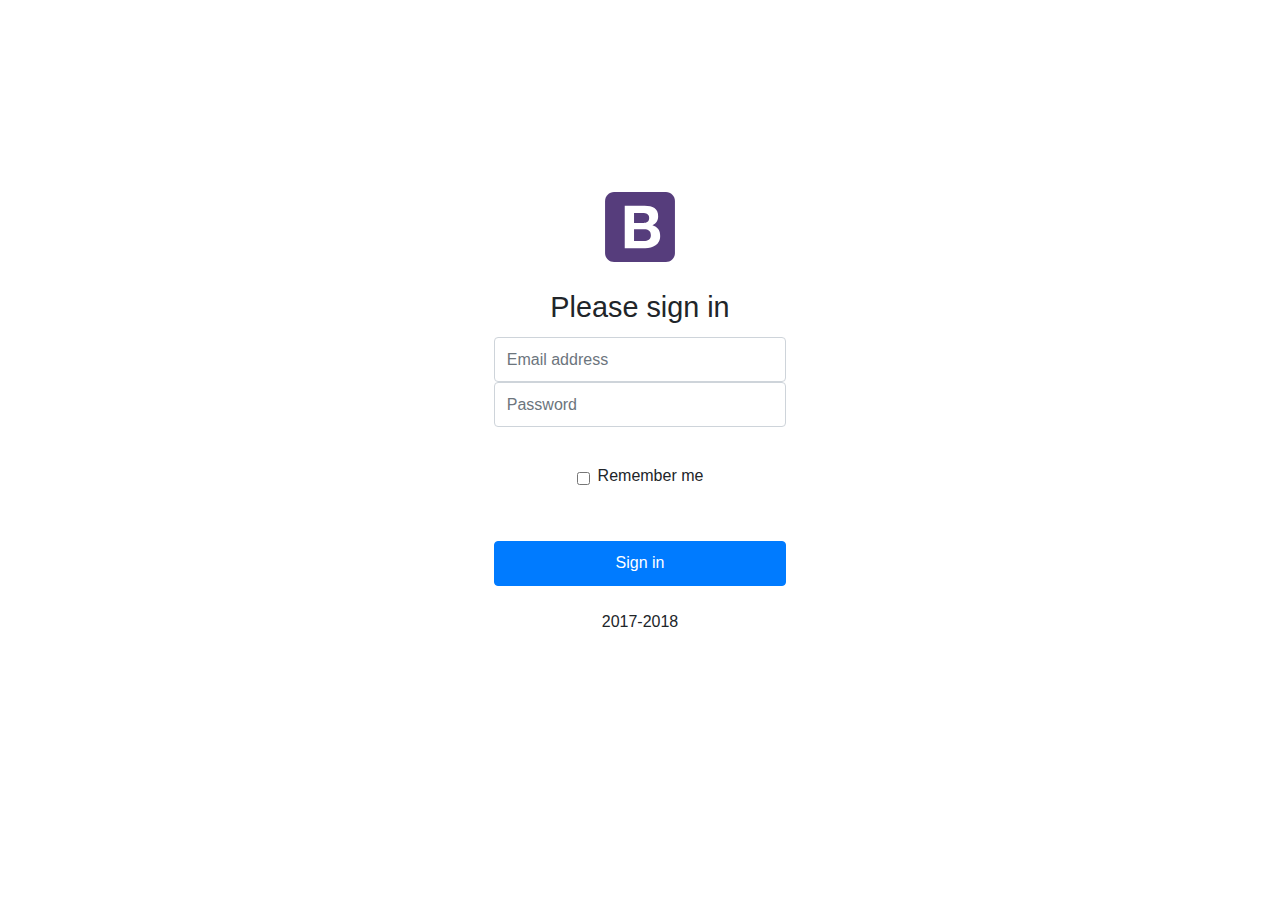
<file: BOOTRSTRAP FORMA/index.html>
<html lang="en">
<head>
    <meta charset="UTF-8">
    <meta name="viewport" content="width=device-width, initial-scale=1.0">
    <link rel="stylesheet" href="./css/bootstrap.min.css">
    <link rel="stylesheet" href="./style.css">
    <title>FORMA</title>
</head>
<body>


  <div class="container mt-5">
    <div class="row mt-5">
      <div class="col-12 d-flex justify-content-center align-items-center mt-5">
        <form class="mt-5 p-5 forma">

          <div class="bootstrap d-flex justify-content-center flex-column">
            <img src="./bootstrap-seeklogo.com.svg" alt="">
            <p class="text-center mt-4 mb-2 naslov">Please sign in</p>
          </div>
          <div class="form-group m-0">
            <input type="email" class="form-control" id="exampleInputEmail1" aria-describedby="emailHelp" placeholder="Email address">
          </div>
          <div class="form-group m-0">
            <input type="password" class="form-control" id="exampleInputPassword1" placeholder="Password">
          </div>

          <div class="form-check d-flex justify-content-center mt-4 mb-4 align-items-center">
            <input class="form-check-input" type="checkbox" value="" id="defaultCheck1">
            <label class="form-check-label pl-2" for="defaultCheck1">
              Remember me
            </label>
          </div>

          <div class="d-flex justify-content-center align-items-center">
            <button type="submit" class="btn btn-primary w-100 mt-3">Sign in</button>
          </div>
          <p class="text-center mt-4">2017-2018</p>
          
        </form>
      </div>
    </div>
  </div>



    

    <script src="https://ajax.googleapis.com/ajax/libs/jquery/3.5.1/jquery.min.js"></script>
    <script src="./js/bootstrap.min.js"></script>
</body>
</html>
</file>
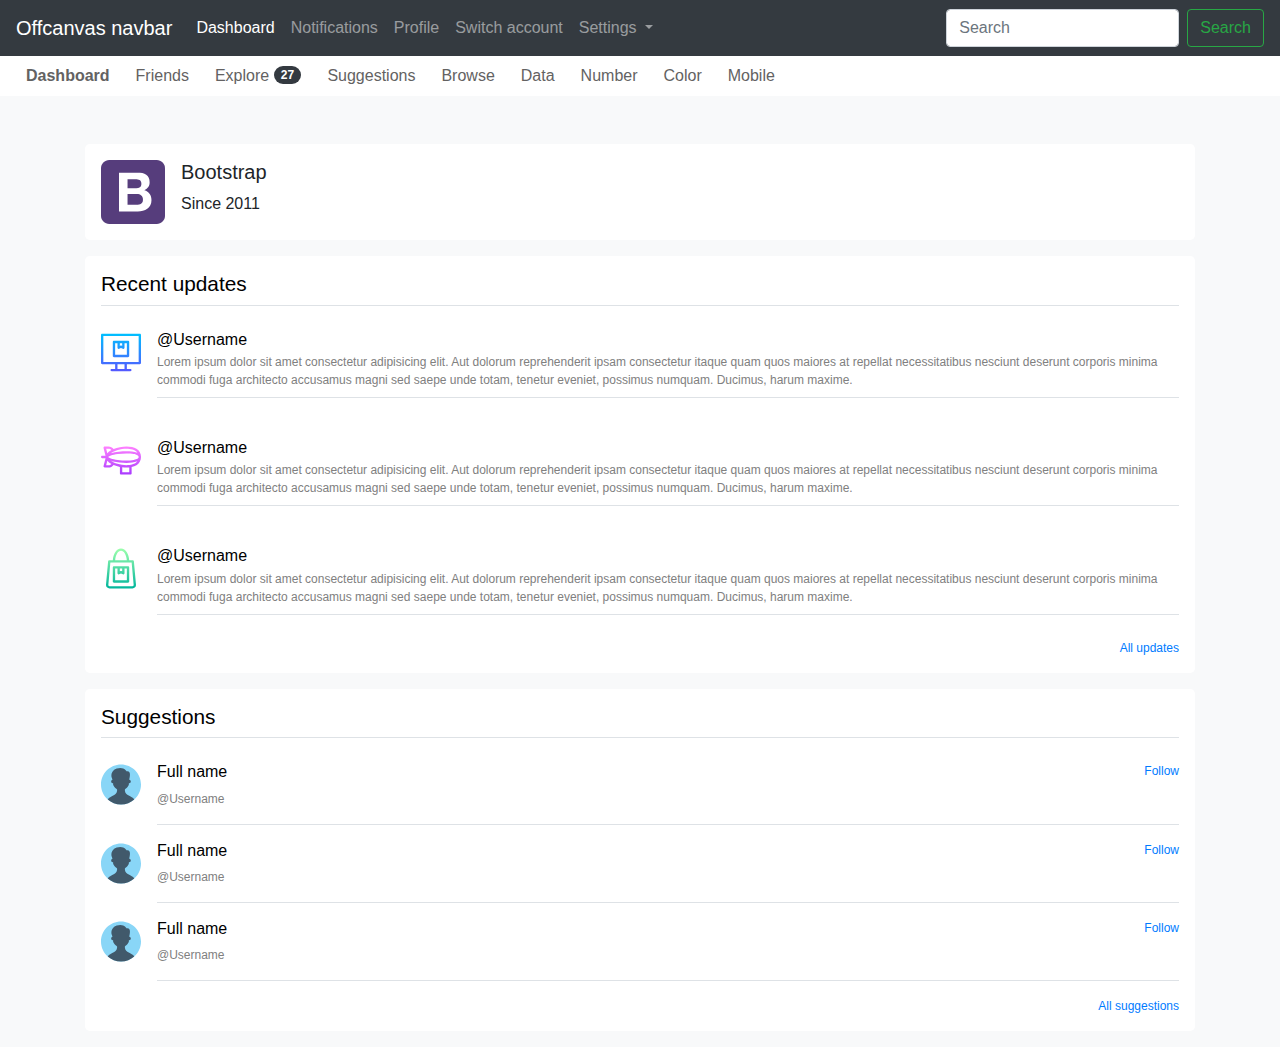
<file: BOOTSTRAP 1/index.html>
<html lang="en">
<head>
    <meta charset="UTF-8">
    <meta name="viewport" content="width=device-width, initial-scale=1.0">
    <link rel="stylesheet" href="./css/bootstrap.min.css">
    <link rel="stylesheet" href="./style.css">
    <title>Document</title>
</head>
<body  class="bg-light">

    
    
    <nav class="navbar navbar-expand-lg navbar-dark bg-dark">
        <a class="navbar-brand" href="#">Offcanvas navbar</a>
        <button class="navbar-toggler" type="button" data-toggle="collapse" data-target="#navbarSupportedContent" aria-controls="navbarSupportedContent" aria-expanded="false" aria-label="Toggle navigation">
          <span class="navbar-toggler-icon"></span>
        </button>
      
        <div class="collapse navbar-collapse" id="navbarSupportedContent">
          <ul class="navbar-nav mr-auto">
            <li class="nav-item active">
              <a class="nav-link" href="#">Dashboard <span class="sr-only">(current)</span></a>
            </li>
            <li class="nav-item">
              <a class="nav-link" href="#">Notifications</a>
            </li>
            
            </li>
            <li class="nav-item">
              <a class="nav-link" href="#" tabindex="-1" aria-disabled="true">Profile</a>
            </li>
            <li class="nav-item">
                <a class="nav-link" href="#" tabindex="-1" aria-disabled="true">Switch account</a>
            </li>
            <li class="nav-item dropdown">
              <a class="nav-link dropdown-toggle" href="#" id="navbarDropdown" role="button" data-toggle="dropdown" aria-haspopup="true" aria-expanded="false">
                Settings
              </a>
              <div class="dropdown-menu" aria-labelledby="navbarDropdown">
                <a class="dropdown-item" href="#">Action</a>
                <a class="dropdown-item" href="#">Another action</a>
                <div class="dropdown-divider"></div>
                <a class="dropdown-item" href="#">Something else here</a>
              </div>
          </ul>
          <form class="form-inline my-2 my-lg-0">
            <input class="form-control mr-sm-2" type="search" placeholder="Search" aria-label="Search">
            <button class="btn btn-outline-success my-2 my-sm-0" type="submit">Search</button>
          </form>
        </div>
      </nav>


      <div class="nav-down">
          <ul class="pl-3 lista d-flex align-items-center">
              <a href="" class="nav-link active font-weight-bold">Dashboard</a>
              <a href="" class="nav-link">Friends</a>
              <a href="" class="nav-link" >Explore
                  <span class="badge badge-pill badge-dark align-text-bottom"> 27</span>
              </a>
              <a href="" class="nav-link">Suggestions</a>
              <a href="" class="nav-link">Browse</a>
              <a href="" class="nav-link">Data</a>
              <a href="" class="nav-link">Number</a>
              <a href="" class="nav-link">Color</a>
              <a href="" class="nav-link">Mobile</a>
          </ul>
      </div>


      <div class="container mt-5">

        <div class="media bg-white bootstrap mb-3 p-3 rounded-lg">
            <img src="./bootstrap-seeklogo.com.svg" class="mr-3" alt="...">
            <div class="media-body">
              <h5 class="mt-0">Bootstrap</h5>
              Since 2011
            </div>
        </div>

        <ul class="list-unstyled bg-white p-3 rounded-lg ikonice">
            <h3 class="mb-4 pb-2 border-bottom border-gray">Recent updates</h3>

            <li class="media">
              <img src="./delivery.svg" class="mr-3" alt="...">
              <div class="media-body">
                <h5 class="mt-0 mb-1 ">@Username</h5>
                <p class="border-bottom border-gray pb-2">Lorem ipsum dolor sit amet consectetur adipisicing elit. Aut dolorum reprehenderit ipsam consectetur itaque quam quos maiores at repellat necessitatibus nesciunt deserunt corporis minima commodi fuga architecto accusamus magni sed saepe unde totam, tenetur eveniet, possimus numquam. Ducimus, harum maxime.</p>
              </div>
            </li>
            <li class="media my-4">
              <img src="./airship.svg" class="mr-3" alt="...">
              <div class="media-body">
                <h5 class="mt-0 mb-1">@Username</h5>
                <p class="border-bottom border-gray pb-2">Lorem ipsum dolor sit amet consectetur adipisicing elit. Aut dolorum reprehenderit ipsam consectetur itaque quam quos maiores at repellat necessitatibus nesciunt deserunt corporis minima commodi fuga architecto accusamus magni sed saepe unde totam, tenetur eveniet, possimus numquam. Ducimus, harum maxime.</p>
              </div>
            </li>
            <li class="media">
              <img src="./bag.svg" class="mr-3" alt="...">
              <div class="media-body">
                <h5 class="mt-0 mb-1">@Username</h5>
                <p class="border-bottom border-gray pb-2">Lorem ipsum dolor sit amet consectetur adipisicing elit. Aut dolorum reprehenderit ipsam consectetur itaque quam quos maiores at repellat necessitatibus nesciunt deserunt corporis minima commodi fuga architecto accusamus magni sed saepe unde totam, tenetur eveniet, possimus numquam. Ducimus, harum maxime.</p>
              </div>
            </li>
            <div class="d-flex justify-content-end mt-2">
                <a href="">All updates</a>
            </div>
        </ul>
      </div>

      <div class="container">
        <ul class="list-unstyled bg-white p-3 rounded-lg ikonice">
            <h3 class="mb-4 pb-2 border-bottom border-gray">Suggestions</h3>

            <li class="media mb-3">
              <img src="./user.svg" class="mr-3" alt="...">
                <div class="media-body d-flex justify-content-between border-bottom border-gray">
                <div>
                    <h5 class="">Full name</h5>
                    <p class="">@Username</p>   
                </div>
                <a href="" >Follow</a>
              </div>
            </li>
            <li class="media mb-3">
                <img src="./user.svg" class="mr-3" alt="...">
                  <div class="media-body d-flex justify-content-between border-bottom border-gray">
                  <div>
                      <h5 class="">Full name</h5>
                      <p class="">@Username</p>   
                  </div>
                  <a href="" >Follow</a>
                </div>
            </li>
            <li class="media mb-3">
                <img src="./user.svg" class="mr-3" alt="...">
                  <div class="media-body d-flex justify-content-between border-bottom border-gray">
                  <div>
                      <h5 class="">Full name</h5>
                      <p class="">@Username</p>   
                  </div>
                  <a href="" >Follow</a>
                </div>
            </li>
            <div class="d-flex justify-content-end">
                <a href="">All suggestions</a>
            </div>

        </ul>
      </div>


    <script src="https://ajax.googleapis.com/ajax/libs/jquery/3.5.1/jquery.min.js"></script>
    <script src="./js/bootstrap.min.js"></script>
</body>
</html>
</file>
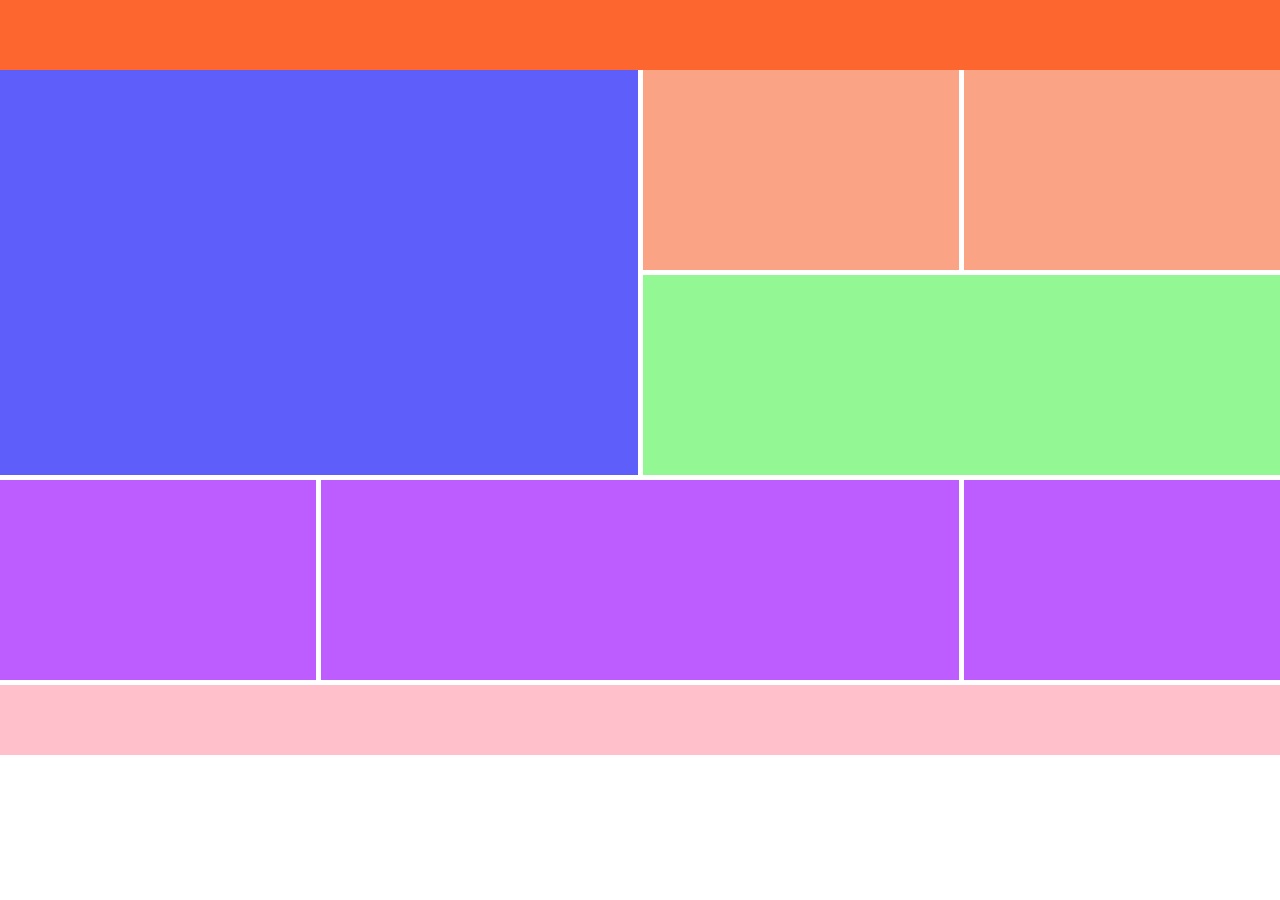
<file: GRID/index.html>
<html lang="en">
<head>
    <meta charset="UTF-8">
    <meta name="viewport" content="width=device-width, initial-scale=1.0">
    <link rel="stylesheet" href="style.css">
    <title>GRID</title>
</head>
<body>

    <div class="navbar">

    </div>

    <div class="grid-container">
        <div class="item item1"></div>
        <div class="item item2"></div>
        <div class="item item3"></div>
        <div class="item item4"></div>
        <div class="item item5"></div>
        <div class="item item6"></div>
        <div class="item item7"></div>
        <div class="item item8"></div>
    </div>
    
</body>
</html>
</file>
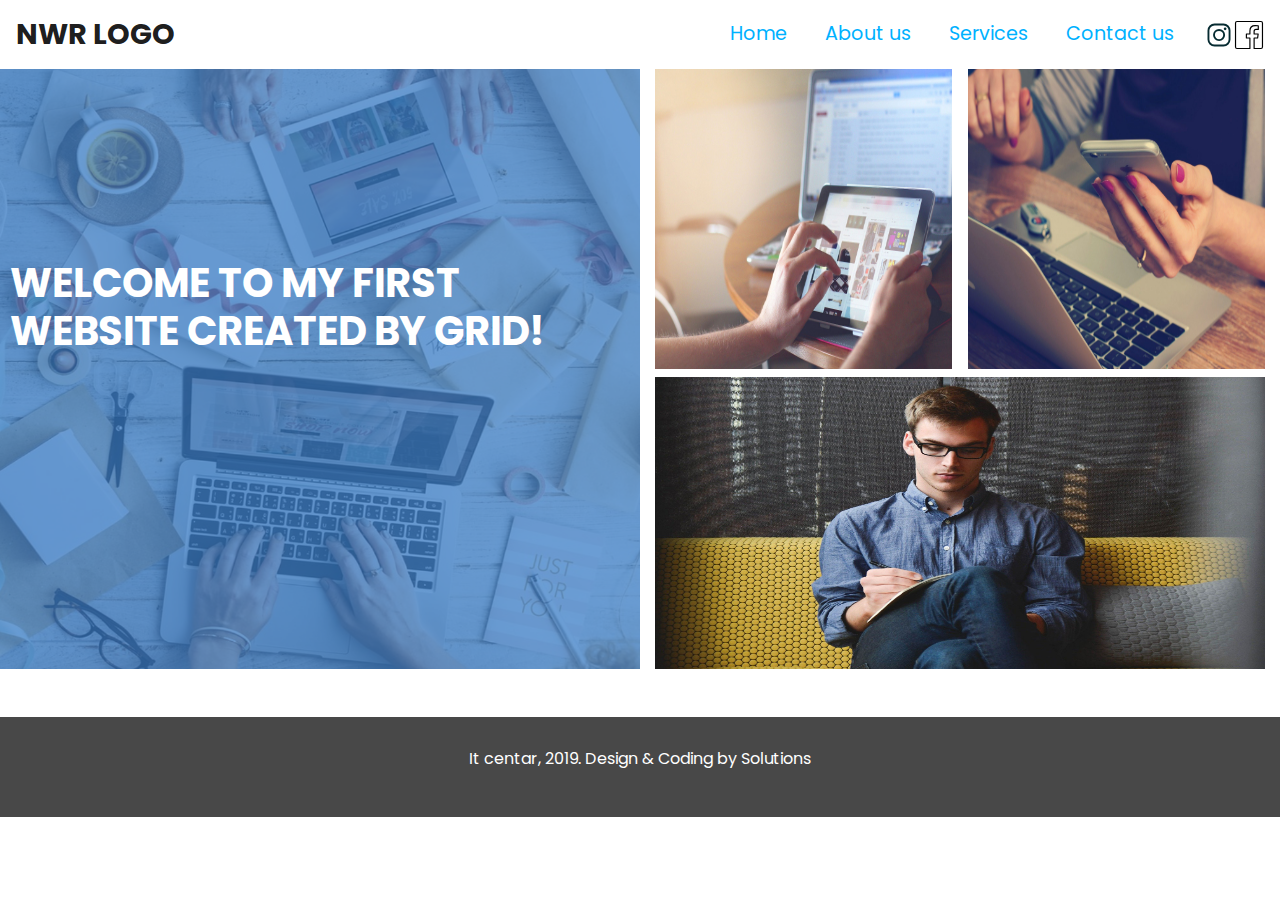
<file: HERO/index.html>
<!doctype html>
<html lang="en">
  <head>
    <!-- Required meta tags -->
    <meta charset="utf-8">
    <meta name="viewport" content="width=device-width, initial-scale=1, shrink-to-fit=no">

    <!-- Bootstrap CSS -->
    <link rel="stylesheet" href="css/bootstrap.min.css">
    <link rel="stylesheet" href="style.css">

    <link href="https://fonts.googleapis.com/css2?family=Poppins:wght@300&display=swap" rel="stylesheet">



    <title>HERO</title>

  </head>
  <body>


    <nav class="navbar navbar-expand-lg navbar-light bg-light ">
        <a class="navbar-brand logo" href="#">NWR LOGO</a>
        <div class="collapse navbar-collapse justify-content-end align-content-center" id="navbarNavAltMarkup">
          <div class="navbar-nav">
            <a class="nav-link active" href="#">Home <span class="sr-only">(current)</span></a>
            <a class="nav-link" href="#">About us</a>
            <a class="nav-link" href="#">Services</a>
            <a class="nav-link" href="#">Contact us</a>
            <div class="d-flex justify-content-center align-items-center">
              <a href=""><img src="./assets/iconfinder_SocialMedia_Instagram-Outline_2959748.svg" alt="" class="ikona"></a> 
              <a href=""><img src="./assets/iconfinder_121_Facebook_logo_logos_4394251.svg" alt="" class="ikona"></a>
            </div>
          </div>
        </div>
      </nav>


      <div class="container-fluid">
        <div class="row">
          <div class="col-6 leva-strana">
              <div><img src="./assets/NoPath - Copy.png" alt=""></div>
              <h1>Welcome to my first website created by grid!</h1>
          </div>
          <div class="col-6 desna-strana flex-column">
            <div class="gore d-flex">
              <img src="./assets/ipad-820272_1920.jpg" alt="" class="pr-2">
              <img src="./assets/office-620822_1920.jpg" alt="" class="pl-2">
            </div>
            <div class="">
              <img src="./assets/entrepreneur-593358_1920.jpg" alt="" class="pt-2">
            </div>
          </div>
        </div>
      </div>


      <div class="container-fluid">
        <div class="row">
          <div class="col-12 d-flex justify-content-center align-items-center mt-5 futer">
            <p>It centar, 2019. Design & Coding by Solutions</p>
          </div>
        </div>
      </div>






    <!-- Optional JavaScript -->
    <!-- jQuery first, then Popper.js, then Bootstrap JS -->
    <script src="https://code.jquery.com/jquery-3.5.1.slim.min.js" integrity="sha384-DfXdz2htPH0lsSSs5nCTpuj/zy4C+OGpamoFVy38MVBnE+IbbVYUew+OrCXaRkfj" crossorigin="anonymous"></script>
    <script src="https://cdn.jsdelivr.net/npm/popper.js@1.16.1/dist/umd/popper.min.js" integrity="sha384-9/reFTGAW83EW2RDu2S0VKaIzap3H66lZH81PoYlFhbGU+6BZp6G7niu735Sk7lN" crossorigin="anonymous"></script>
    <script src="js/bootstrap.min.js"></script>
  </body>
</html>
</file>
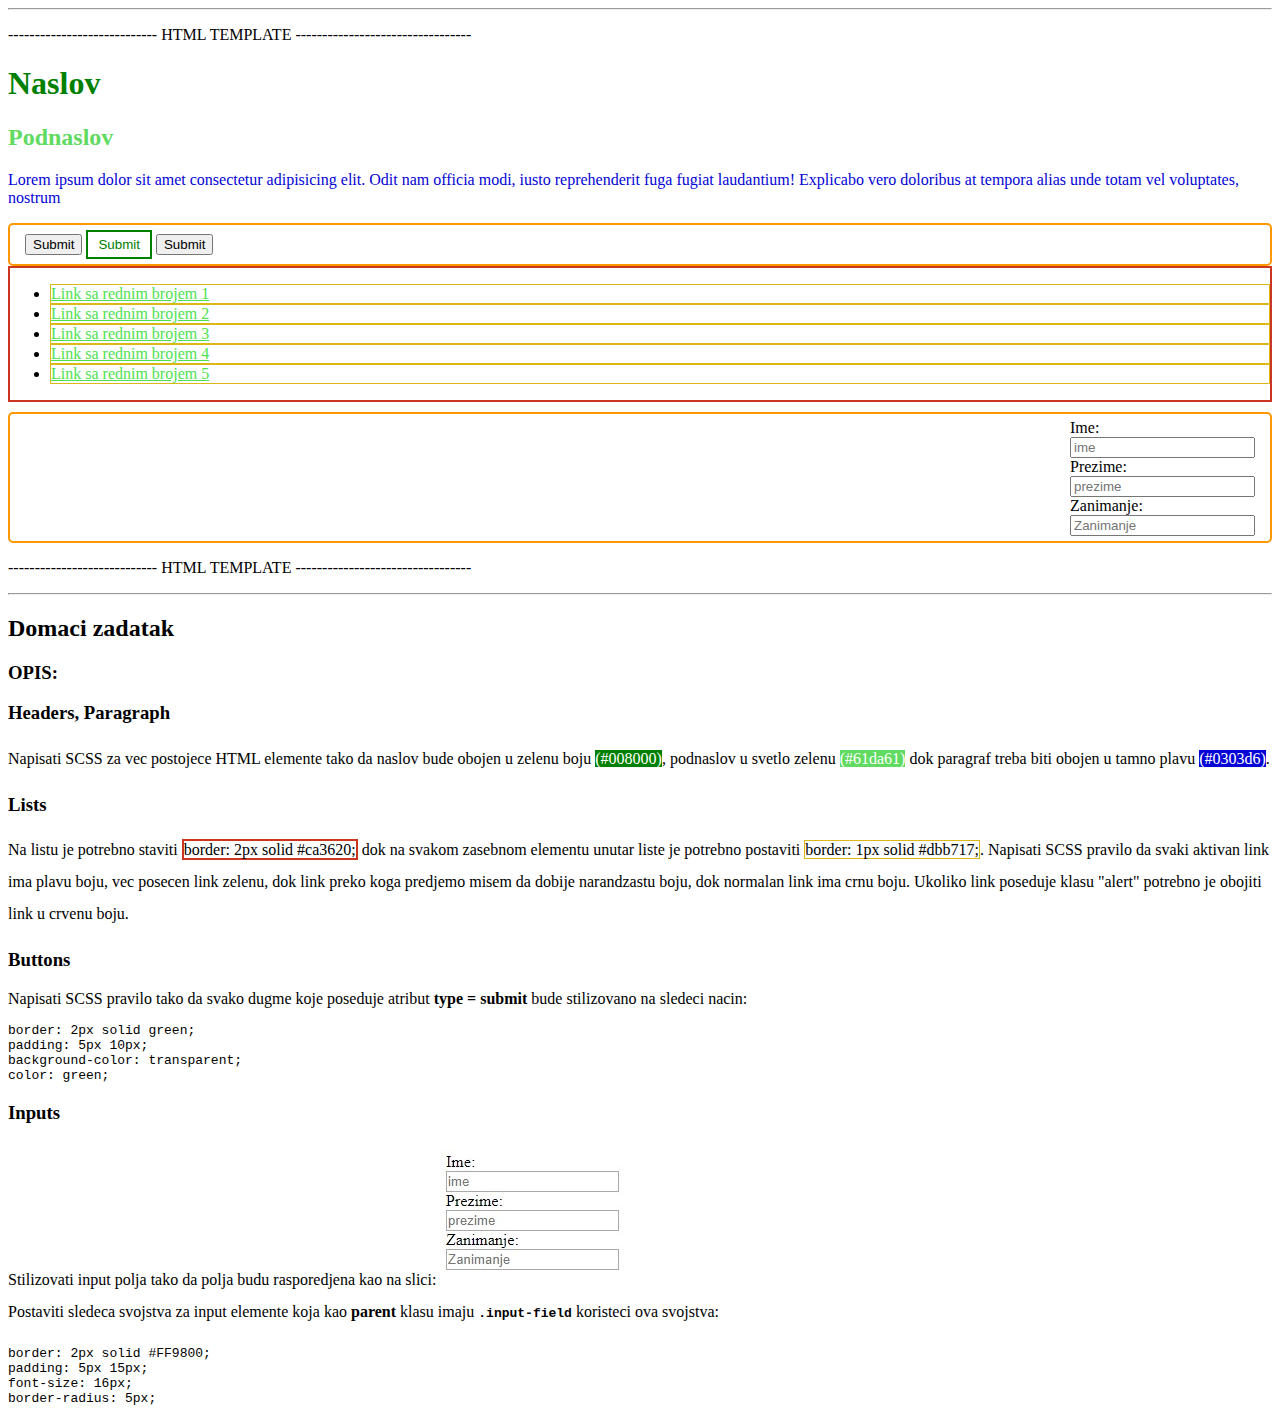
<file: STYLE/index.html>
<html lang="en">

<head>
    <meta charset="UTF-8">
    <meta name="viewport" content="width=device-width, initial-scale=1.0">
    <meta http-equiv="X-UA-Compatible" content="ie=edge">
    <title>Domaci 2 - SCSS</title>
    <link rel="stylesheet" href="./scss/style.css">
</head>

<body>
    <div class="container">
        <hr>
        <p>---------------------------- HTML TEMPLATE ---------------------------------</p>
        <div class="post">
            <h1>Naslov</h1>
            <h2>Podnaslov</h2>
            <p>Lorem ipsum dolor sit amet consectetur adipisicing elit. Odit nam officia modi, iusto
                reprehenderit fuga fugiat laudantium! Explicabo vero doloribus at tempora alias unde totam vel
                voluptates,
                nostrum</p>
            <div class="input-group">
                <button class="btn btn-primary">Submit</button>
                <button class="btn btn-primary" type="submit">Submit</button>
                <button class="btn btn-primary">Submit</button>
            </div>
        </div>
        <div class="list">
            <ul>
                <li class="list-item1"><a href="" class="link">Link sa rednim brojem 1</a></li>
                <li class="list-item2"><a href="" class="link">Link sa rednim brojem 2</a></li>
                <li class="list-item3"><a href="" class="link alert">Link sa rednim brojem 3</a></li>
                <li class="list-item4"><a href="" class="link">Link sa rednim brojem 4</a></li>
                <li class="list-item5"><a href="" class="link">Link sa rednim brojem 5</a></li>
            </ul>
        </div>

        <div class="input-group polja">
            <div class="input-field">
                <label for="name">Ime:</label><br>
                <input type="text" id="name" name="ime" placeholder="ime">
            </div>
            <div class="input-field2">
                <label for="name">Prezime:</label><br>
                <input type="text" id="name" name="prezime" placeholder="prezime">
            </div>
            <div class="input-field">
                <label for="name">Zanimanje:</label><br>
                <input type="text" id="name" name="zanimanje" placeholder="Zanimanje">
            </div>
        </div>
    </div>
    <p>---------------------------- HTML TEMPLATE ---------------------------------</p>
    <hr>

    <!-- Opis domaceg zadatka:  -->
    <h2>Domaci zadatak</h2>
    <h3>OPIS:</h3>

    <h3>Headers, Paragraph</h3>
    <p style="line-height: 200%;">Napisati SCSS za vec postojece HTML elemente tako da naslov bude obojen u zelenu boju
        <span style="background-color: #008000; color: #fff;">(#008000)</span>, podnaslov u
        svetlo zelenu <span style="background-color: #61da61; color: #fff;">(#61da61)</span> dok paragraf treba biti
        obojen u tamno plavu <span style="background-color: #0303d6; color: #fff;">(#0303d6)</span>.</p>


    <h3>Lists</h3>
    <p style="line-height: 200%;">Na listu je potrebno staviti <span style="border: 2px solid #ca3620;">border: 2px
            solid #ca3620;</span> dok na
        svakom zasebnom elementu unutar liste je potrebno postaviti <span style="border: 1px solid #dbb717;">border: 1px
            solid #dbb717;</span>. Napisati SCSS pravilo da svaki aktivan link ima plavu boju, vec posecen link zelenu,
        dok link preko koga predjemo misem da dobije narandzastu boju, dok normalan link ima crnu boju. Ukoliko link
        poseduje klasu "alert" potrebno je obojiti link u crvenu boju.</p>


    <h3>Buttons</h3>

    <p style="line-height: 200%;"></p>
    Napisati SCSS pravilo tako da svako dugme koje poseduje atribut <strong>type = submit</strong> bude stilizovano na
    sledeci nacin:
    <code><br><br>
        border: 2px solid green;<br>
        padding: 5px 10px;<br>
        background-color: transparent;<br>
        color: green;<br>
    </code>
    </p>

    <h3>Inputs</h3>

    <p style="line-height: 200%;">
        Stilizovati input polja tako da polja budu rasporedjena kao na slici:
        <img src="./assets/Screenshot_4.jpg" alt="">
        <br>
        Postaviti sledeca svojstva za input elemente koja kao <strong>parent</strong> klasu imaju
        <strong><code>.input-field</code></strong> koristeci ova svojstva:
        <br>
    </p>
    <code>
                border: 2px solid #FF9800;<br>
                padding: 5px 15px;<br>
                font-size: 16px;<br>
                border-radius: 5px;<br>
            </code>

</body>

</html>
</file>
<file: BOOTRSTRAP FORMA/style.css>
.forma {
  width: 35%;
}

.forma img {
  height: 70px;
}

.forma .naslov {
  font-size: 1.8rem;
}

.forma input {
  height: 45px;
}

.forma button {
  height: 45px;
}

.forma .form-check-input {
  position: relative;
}
/*# sourceMappingURL=style.css.map */
</file>
<file: GRID/style.css>
body, html {
  margin: 0;
  padding: 0;
  -webkit-box-sizing: border-box;
          box-sizing: border-box;
}

.navbar {
  width: 100%;
  height: 70px;
  background-color: #fd662f;
}

.grid-container {
  display: -ms-grid;
  display: grid;
  -ms-grid-columns: auto auto auto auto;
      grid-template-columns: auto auto auto auto;
  background-color: white;
  grid-gap: 5px;
}

.grid-container .item {
  height: 200px;
}

.grid-container .item1 {
  -ms-grid-row: 1;
      grid-row-start: 1;
  grid-row-end: 3;
  -ms-grid-column: 1;
      grid-column-start: 1;
  grid-column-end: 3;
  height: auto;
  padding-bottom: 0px;
  grid-gap: 0px;
  background-color: #5e5efa;
}

.grid-container .item2, .grid-container .item3 {
  background-color: #faa485;
}

.grid-container .item4 {
  -ms-grid-column: 3;
      grid-column-start: 3;
  grid-column-end: 5;
  background-color: #93f793;
}

.grid-container .item5, .grid-container .item6, .grid-container .item7 {
  background-color: #be5dff;
}

.grid-container .item6 {
  -ms-grid-column: 2;
      grid-column-start: 2;
  grid-column-end: 4;
}

.grid-container .item8 {
  -ms-grid-column: 1;
      grid-column-start: 1;
  grid-column-end: 5;
  background-color: pink;
  height: 70px;
}

@media screen and (max-width: 1024px) {
  .grid-container {
    -ms-grid-columns: auto auto auto auto;
        grid-template-columns: auto auto auto auto;
    grid-gap: 10px;
  }
  .grid-container .item {
    height: 170px;
  }
  .grid-container .item2 {
    -ms-grid-column: 4;
        grid-column-start: 4;
    grid-column-end: 5;
  }
  .grid-container .item1 {
    -ms-grid-row: 1;
        grid-row-start: 1;
    grid-row-end: 3;
    -ms-grid-column: 1;
        grid-column-start: 1;
    grid-column-end: 4;
    height: auto;
  }
  .grid-container .item3 {
    -ms-grid-column: 4;
        grid-column-start: 4;
    grid-column-end: 5;
  }
  .grid-container .item4 {
    -ms-grid-column: 1;
        grid-column-start: 1;
    grid-column-end: 5;
    height: 220px;
  }
  .grid-container .item5 {
    -ms-grid-column: 1;
        grid-column-start: 1;
    grid-column-end: 3;
  }
  .grid-container .item6 {
    -ms-grid-column: 3;
        grid-column-start: 3;
    grid-column-end: 5;
  }
  .grid-container .item7 {
    -ms-grid-column: 1;
        grid-column-start: 1;
    grid-column-end: 5;
    height: 220px;
  }
  .grid-container .item8 {
    -ms-grid-column: 1;
        grid-column-start: 1;
    grid-column-end: 5;
  }
}

@media screen and (max-width: 768px) {
  .grid-container {
    -ms-grid-columns: auto auto auto auto;
        grid-template-columns: auto auto auto auto;
    grid-gap: 4px;
  }
  .grid-container .item {
    height: 120px;
  }
  .grid-container .item1 {
    -ms-grid-row: 1;
        grid-row-start: 1;
    grid-row-end: 3;
    -ms-grid-column: 1;
        grid-column-start: 1;
    grid-column-end: 5;
    height: 300px;
  }
  .grid-container .item2 {
    -ms-grid-column: 1;
        grid-column-start: 1;
    grid-column-end: 5;
    height: 180px;
  }
  .grid-container .item3, .grid-container .item6 {
    -ms-grid-column: 1;
        grid-column-start: 1;
    grid-column-end: 3;
  }
  .grid-container .item3 {
    background-color: #93f793;
  }
  .grid-container .item4, .grid-container .item7 {
    -ms-grid-column: 3;
        grid-column-start: 3;
    grid-column-end: 5;
  }
  .grid-container .item5 {
    -ms-grid-column: 1;
        grid-column-start: 1;
    grid-column-end: 5;
  }
}

@media screen and (max-width: 375px) {
  .grid-container {
    -ms-grid-columns: auto auto auto auto;
        grid-template-columns: auto auto auto auto;
  }
  .grid-container .item {
    -ms-grid-column: 1;
        grid-column-start: 1;
    grid-column-end: 5;
  }
  .grid-container .item1 {
    -ms-grid-row: 1;
        grid-row-start: 1;
    grid-row-end: 3;
    height: 150px;
    background-color: sandybrown;
  }
  .grid-container .item2 {
    -ms-grid-row: 3;
        grid-row-start: 3;
    grid-row-end: 5;
    height: 150px;
    background-color: #93f793;
  }
  .grid-container .item3 {
    -ms-grid-row: 5;
        grid-row-start: 5;
    grid-row-end: 7;
    height: 150px;
  }
  .grid-container .item4 {
    -ms-grid-row: 7;
        grid-row-start: 7;
    grid-row-end: 9;
    height: 150px;
    background-color: #5e5efa;
    margin-bottom: 5px;
  }
  .grid-container .item5 {
    -ms-grid-row: 9;
        grid-row-start: 9;
    grid-row-end: 11;
    height: 100px;
    margin-bottom: 10px;
  }
  .grid-container .item6 {
    -ms-grid-row: 11;
        grid-row-start: 11;
    grid-row-end: 13;
    height: 100px;
    margin-bottom: 10px;
  }
  .grid-container .item7 {
    -ms-grid-row: 13;
        grid-row-start: 13;
    grid-row-end: 15;
    height: 100px;
    margin-bottom: 10px;
  }
  .grid-container .item8 {
    -ms-grid-row: 15;
        grid-row-start: 15;
    grid-row-end: 17;
    height: 80px;
  }
}
/*# sourceMappingURL=style.css.map */
</file>
<file: HERO/style.css>
* {
  font-family: 'Poppins', sans-serif;
}

.navbar {
  background-color: white !important;
}

.navbar .logo {
  font-size: 1.8rem;
  font-weight: bold;
}

.navbar .navbar-nav .nav-link {
  color: #00b1ff !important;
  padding-right: 30px;
  font-size: 1.2rem;
}

.navbar .navbar-nav .ikona {
  width: 30px;
  height: 30px;
}

.leva-strana {
  height: 600px;
  width: 100%;
  background-color: #367AC6;
  padding: 0;
  margin: 0;
  position: relative;
}

.leva-strana img {
  height: 600px;
  width: 100%;
  opacity: 0.27;
  background-size: cover;
  background-repeat: no-repeat;
  background-position: center;
}

.leva-strana h1 {
  position: absolute;
  top: 30%;
  color: white;
  padding: 10px;
  text-transform: uppercase;
  font-weight: bold;
}

.desna-strana {
  height: 600px;
  width: 100%;
}

.desna-strana img {
  height: 300px;
  width: 100%;
  background-position: center;
  background-size: cover;
  background-repeat: no-repeat;
}

.desna-strana .gore img {
  width: 50%;
}

.img {
  background-position: center;
  background-size: cover;
  width: 100%;
  background-repeat: no-repeat;
}

.futer {
  background-color: #484848;
  height: 100px;
  color: white;
}
/*# sourceMappingURL=style.css.map */
</file>
<file: STYLE/scss/style.css>
.post h1 {
  color: #008000;
}

.post h2 {
  color: #61da61;
}

.post p {
  color: #0303d6;
}

.list {
  border: 2px solid #ca3620;
}

.list li {
  border: 1px solid  #dbb717;
}

.list li a {
  color: black;
}

.list li .alert {
  color: red;
}

.list li a:visited {
  color: #4ee24e;
}

.list li a:hover {
  color: orange;
}

.list li a:active {
  color: blue;
}

button[type=submit] {
  border: 2px solid green;
  padding: 5px 10px;
  background-color: transparent;
  color: green;
}

.polja {
  display: -webkit-box;
  display: -ms-flexbox;
  display: flex;
  -webkit-box-pack: center;
      -ms-flex-pack: center;
          justify-content: center;
  -webkit-box-orient: vertical;
  -webkit-box-direction: normal;
      -ms-flex-direction: column;
          flex-direction: column;
  -webkit-box-align: end;
      -ms-flex-align: end;
          align-items: flex-end;
}

.input-group {
  border: 2px solid #FF9800;
  padding: 5px 15px;
  font-size: 16px;
  border-radius: 5px;
  margin-top: 10px;
}
/*# sourceMappingURL=style.css.map */
</file>
<file: BOOTSTRAP 1/style.css>
.lista a {
  padding-left: 10px;
  color: #636262;
}

.lista a:hover {
  color: blue;
}

.nav-down {
  background-color: white;
}

.bootstrap img {
  width: 64px;
  height: 64px;
}

.ikonice {
  font-size: 12px;
  color: gray;
}

.ikonice img {
  height: 45px;
  width: 40px;
}

.ikonice h5 {
  font-size: 1rem;
  color: black;
}

.ikonice h3 {
  font-size: 1.3rem;
  color: black;
}
/*# sourceMappingURL=style.css.map */
</file>
